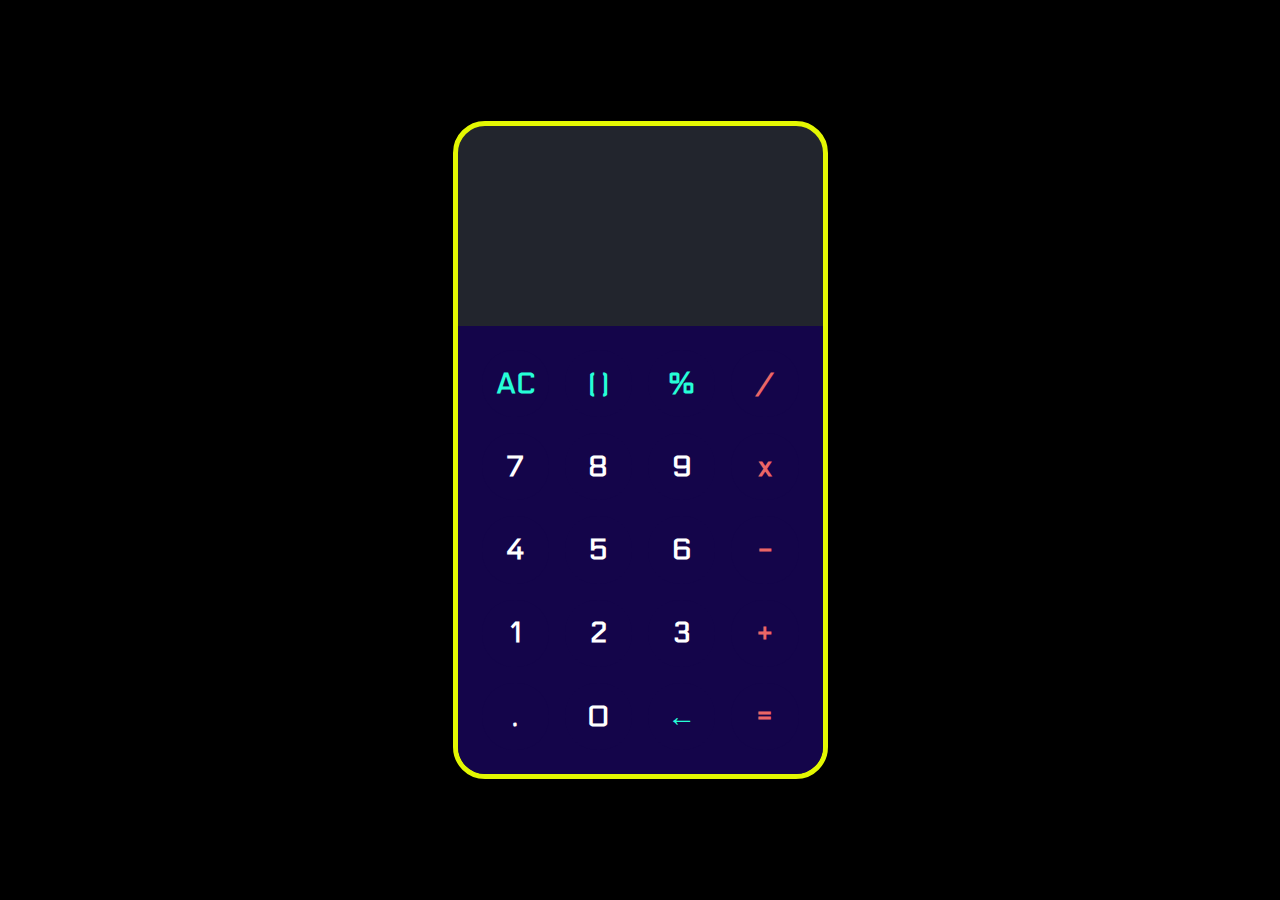
<file: calculator/index.html>
<!DOCTYPE html>
<html lang="en" dir="ltr">
  <head>
    <meta charset="utf-8">
    <link rel="stylesheet" href="styles.css">
    <link rel="preconnect" href="https://fonts.googleapis.com">
<link rel="preconnect" href="https://fonts.gstatic.com" crossorigin>
<link href="https://fonts.googleapis.com/css2?family=Electrolize&display=swap" rel="stylesheet">
    <title>Calculator</title>
  </head>
  <body>
    <div class="application">
      <div class="calculator">
        <div class="display">
          <div class="content">
            <div class="input"></div>
            <div class="output"></div>
            </div>
          </div>
          <div class="keypad">
            <div data-key="clear" class="key action">
              <span>AC</span>
            </div>

            <div data-key="brackets" class="key action">
              <span>( )</span>
            </div>

            <div data-key="%" class="key action">
              <span>%</span>
            </div>

            <div data-key="/" class="key operator">
              <span>/</span>
            </div>

            <div data-key="7" class="key">
              <span>7</span>
            </div>

            <div data-key="8" class="key">
              <span>8</span>
            </div>

            <div data-key="9" class="key">
              <span>9</span>
            </div>

            <div data-key="*" class="key operator">
              <span>x</span>
            </div>

            <div data-key="4" class="key">
              <span>4</span>
            </div>

            <div data-key="5" class="key">
              <span>5</span>
            </div>

            <div data-key="6" class="key">
              <span>6</span>
            </div>

            <div data-key="-" class="key operator">
              <span>-</span>
            </div>

            <div data-key="1" class="key">
              <span>1</span>
            </div>

            <div data-key="2" class="key">
              <span>2</span>
            </div>

            <div data-key="3" class="key">
              <span>3</span>
            </div>

            <div data-key="+" class="key operator">
              <span>+</span>
            </div>

            <div data-key="." class="key">
              <span>.</span>
            </div>

            <div data-key="0" class="key">
              <span>0</span>
            </div>

            <div data-key="backspace" class="key action">
              <span>&#8592;</span>
            </div>

            <div data-key="=" class="key operator">
              <span>=</span>
            </div>

          </div>
        </div>
      </div>



    <script src="main.js">

    </script>
  </body>
</html>
</file>
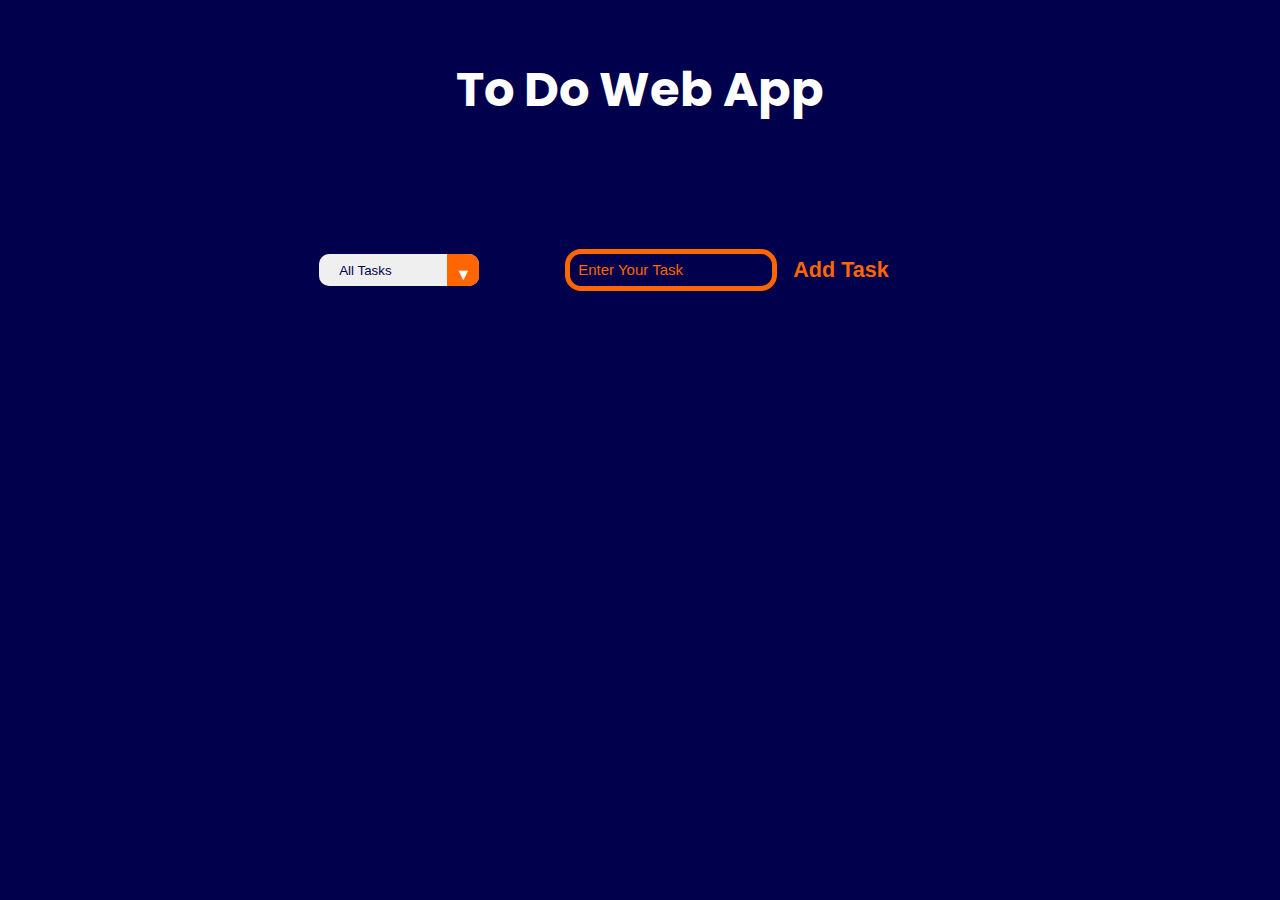
<file: todowebapp/index.html>
<!DOCTYPE html>
<html lang="en">
<head>
    <meta charset="UTF-8">
    <meta http-equiv="X-UA-Compatible" content="IE=edge">
    <meta name="viewport" content="width=device-width, initial-scale=1.0">
    <!-- Google Fonts -->
    <link rel="preconnect" href="https://fonts.googleapis.com">
    <link rel="preconnect" href="https://fonts.gstatic.com" crossorigin>
    <link href="https://fonts.googleapis.com/css2?family=Poppins&display=swap" rel="stylesheet">
    <!-- Font Awesome cdn css -->

    <link rel="stylesheet" href="styles.css">
    <title>To Do Web App</title>
</head>
<body>

    <header>
        <h1>To Do Web App</h1>
    </header>
    <form action="">
			<div class="select">
					<select name="todos" class="filter-todo">
							<option value="all">All Tasks</option>
							<option value="completed">Completed Tasks</option>
							<option value="incomplete">Incomplete Tasks</option>
					</select>
			</div>
        <input type="text" class="todo-input" placeholder="Enter Your Task">
        <button class="todo-button" type="submit">
						<!-- for icons -->
            <h2>Add Task</h2>
        </button>

    </form>

    <div class="todo-container">
        <ul class="todo-list"></ul>
    </div>

    <script src="main.js"></script>

</body>
</html>
</file>
<file: calculator/styles.css>
*{
  margin: 0;
  padding: 0;
  box-sizing: border-box;
  /* font-family: sans-serif; */
  /* font-family: 'Oxygen', sans-serif; */
  /* font-family: 'Source Serif Pro', serif; */
  font-family: 'Electrolize', sans-serif;
}

.application{
  display:flex;
  justify-content: center;
  align-items: center;
  height:100vh;
  background-color: black;
}
.calculator{
  background-color: #22252D;
  width: 100%;
  max-width: 375px;
  min-height: 640px;
  display: flex;
  flex-direction: column;
  overflow: hidden;
  border: solid #e3f702 5px;
  border-radius: 2rem;
}
.display{
  min-height: 200px;
  padding: 1.5rem;
  display: flex;
  justify-content: flex-end;
  align-items: flex-end;
  color: white;
  text-align: right;
  flex: 1 1 0%;
}
.display .input{
  font-size: 1.25rem;
  margin-bottom: 0.5rem;
}
.display .output{
  font-size: 3rem;
  font-weight: 700;
  width: 100%;
  max-width: 100%;
  overflow: auto;
}

.display .operator{
  color: #EB6666;
}

.display .brackets,
.display .percent{
  color: #26FED7;
}

.keypad{
  background-color: #14054a;
  padding: 1.5rem;
  display:grid;
  grid-template-columns: repeat(4, 1fr);
  grid-template-rows: repeat(5, 1fr);
  grid-gap: 1rem;
  box-shadow: 0px -2px 16px, rgba(219, 35, 100, 1);
}

.keypad .key{
  position: relative;
  cursor: pointer;

  display:block;
  height: 0;
  padding-top: 100%;
  background-color: #14054a;
  border-radius: 2rem;
  transition: 0.2s;
  user-select: none;

}
.keypad .key span{
  position: absolute;
  top: 50%;
  left: 50%;
  transform: translate(-50%, -50%);

  font-size: 1.8rem;
  font-weight: 620;
  color:#FFFF;
}
.keypad .key:hover{
  box-shadow: inset 0px 0px 20px rgba(12, 88, 246, 0.8);
}

.keypad .key.operator span{
  color: #EB6666;
}

.keypad .key.action span{
  color: #26FED7;
}
</file>
<file: todowebapp/styles.css>
* {
    margin: 0;
    padding: 0;
    box-sizing: border-box;
}

body {
    background-color: #00004d;
    color: white;
    font-family: "Poppins", sans-serif;
    min-height: 100vh;
}

header {
    font-size: 1.5rem;
}

header,
form {
    min-height: 20vh;
    display: flex;
    justify-content: center;
    align-items: center;
}

form input,
form button {
    padding: 0.5rem;
    /* padding-left: 1rem; */
    font-size: 0.9rem;
    border: none;
    background: #00004d;
    border-radius: 1rem;
}

form button {
    color: #ff6600;
    background: #00004d;
    cursor: pointer;
    transition: all 0.3 ease;
    margin-left: 0.5rem;
		margin-right: 5rem;
}

form input{
	border: 5px solid #ff6600;
	margin-left: 70px;
	color:white;
}

form input::placeholder{
	color: #ff6600;
	font-size: 15px;
}

form button:hover {
    color: #00004d;
    background: #ff6600;
}

.todo-container {
    display: flex;
    justify-content: center;
    align-items: center;
}

.todo-list {
    min-width: 30%;
    list-style: none;
}

.todo {
    margin: 0.5rem;
    padding-left: 0.5rem;
    background: white;
    color: black;
    font-size: 1.5rem;
    display: flex;
    justify-content: space-between;
    align-items: center;
    transition: 0.5s;
    border-radius: 1rem;
}

.todo li {
    flex: 1;
}

.trash-btn,
.complete-btn {
    color: white;
    border: none;
    padding: 1rem;
    cursor: pointer;
    font-size: 1rem;
}

.complete-btn {
    background: #ff6600;
}

.trash-btn {
    border-top-right-radius: 1rem;
    border-bottom-right-radius: 1rem;
    background: rgb(171, 171, 171);
    color: white;
}

.todo-item {
    padding: 0rem 0.5rem;
}

.fa-trash,
.fa-check-circle {
    pointer-events: none;
}

.completed {
    /* text-decoration: line-through; */
    opacity: 0.5;
}

.slide {
    transform: translateY(2rem);
    opacity: 0;
}

select {
    -webkit-appearance: none;
    -moz-appearance: none;
    appearance: none;
    outline: none;
    border: none;
}

.select {
    margin: 1rem;
    position: relative;
    overflow: hidden;
    border-radius: 10px;
}

select {
    color:#00004d;
    width: 10rem;
    height: 2rem;
    cursor: pointer;
    /* padding: 1rem; */
		padding-left: 20px;
}

.select::after {
    content: "\25BC";
    position: absolute;
    background:#ff6600;
    top: 0;
    right: 0;
    padding: 0.5rem;
    pointer-events: none;
    transition: all 0.3s ease;
}

.select::hover::after {
    background: white;
    color: #ff6600;
}
</file>
